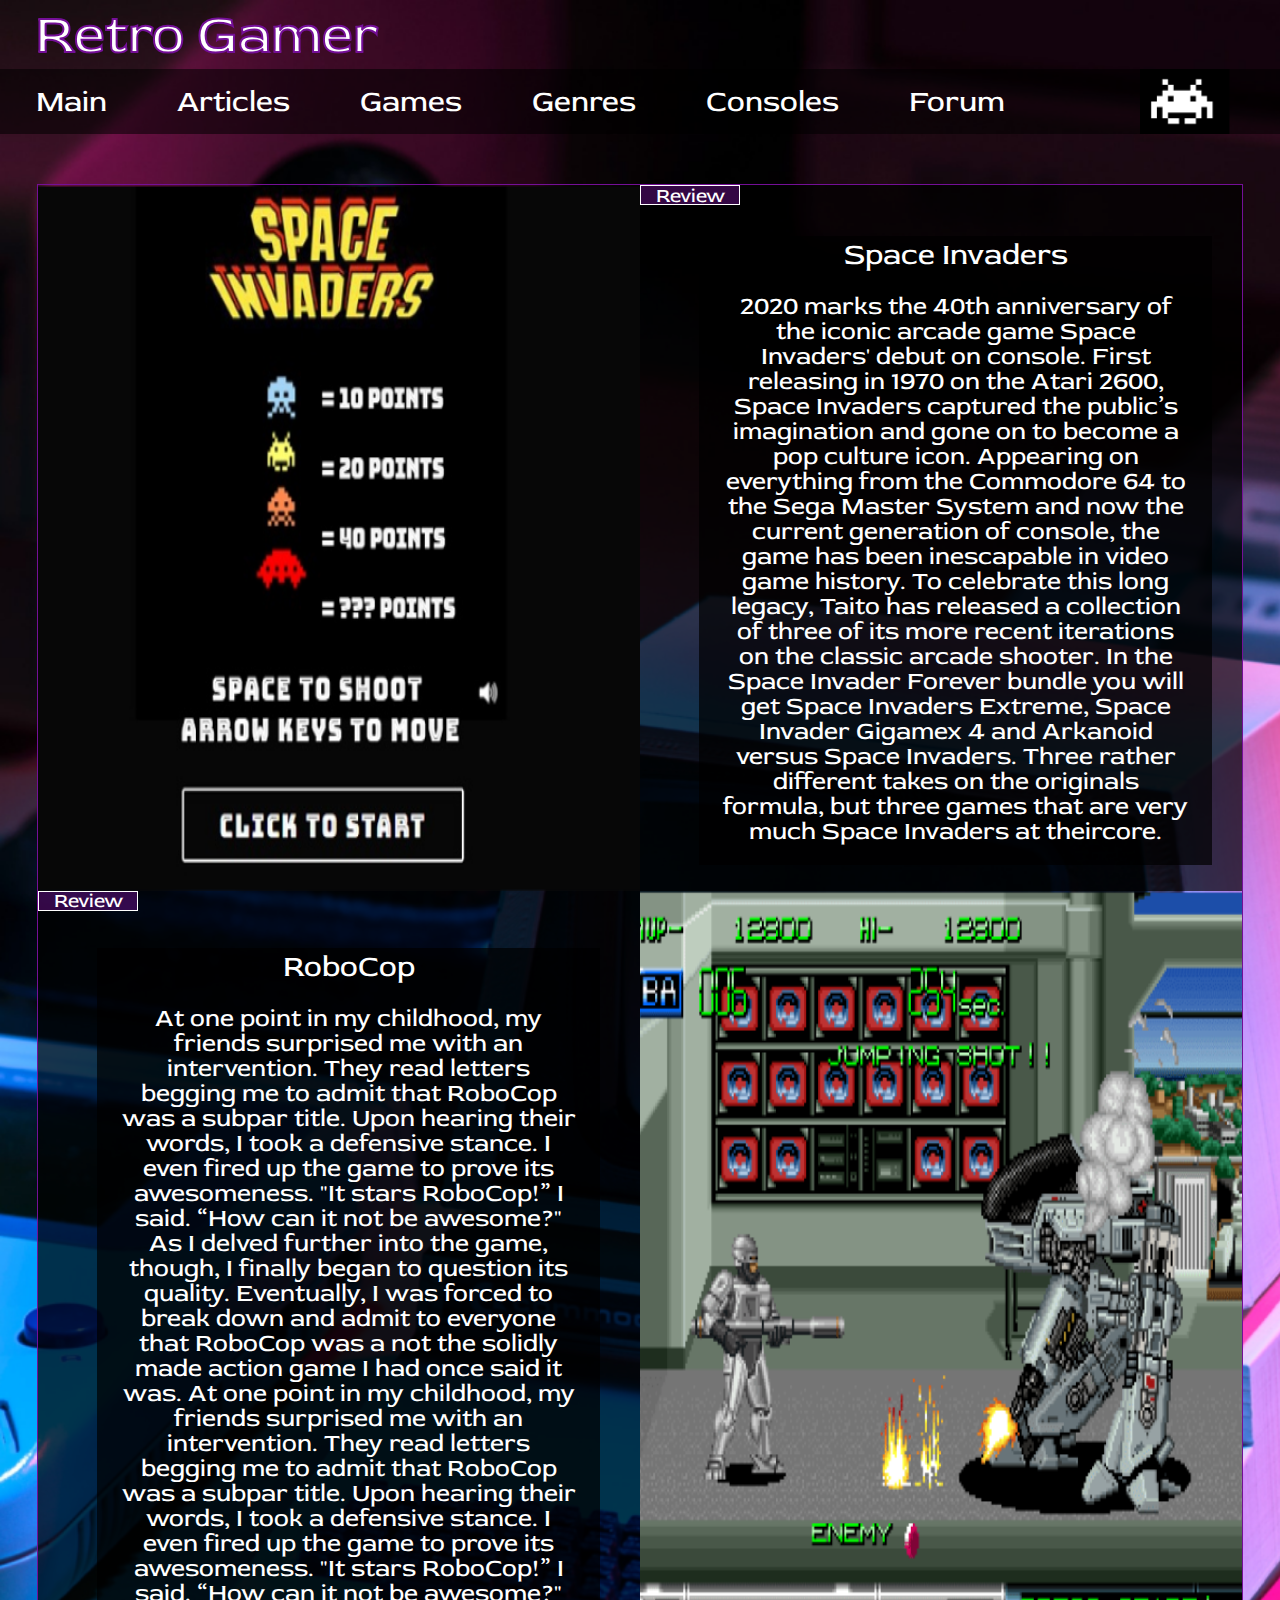
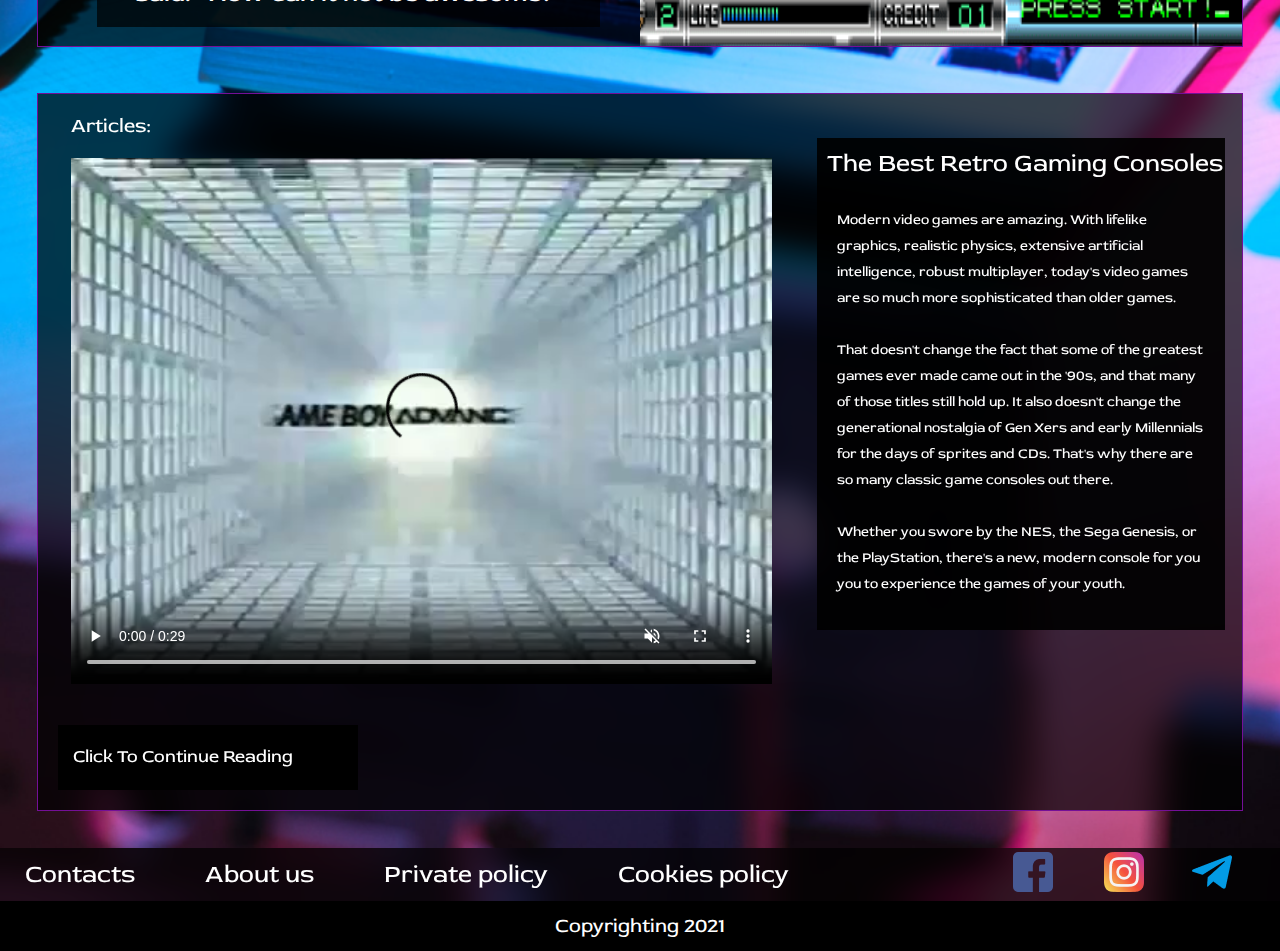
<file: ansible/roles/nginx_setup/files/retro_gamer_website/index.html>
<!doctype html>
<html lang="en">
<head>
    <meta charset="UTF-8">
    <title>Retro Gamer</title>
    <meta name="viewport"
          content="width=device-width, user-scalable=no, initial-scale=1.0, maximum-scale=1.0, minimum-scale=1.0">
    
    
    <link rel="stylesheet" href="css/style.css">
    <link href="https://fonts.googleapis.com/css2?family=Red+Rose&display=swap" rel="stylesheet">
    <link rel="stylesheet" type="text/css" href="css/media.css">
    <title>Document</title>
</head>
<body>
<div class="wrapper">
    <header class="header">
        <div class="header__title">
            <h1 class="header__title-text">Retro Gamer</h1>
        </div>
        <div class="header__menu-container">

        <div class="burger-menu">
        <input type="checkbox" id="check-menu">
            <label for="check-menu"></label>
            <div class="burger-line first"> </div>
            <div class="burger-line second"> </div>
            <div class="burger-line third"> </div>
            <div class="burger-line fourth"> </div> 
              
            <nav class="header__menu">   

            <ul class="menu__list">
                
                <li class="menu__list-item"><a href="#" class="menu__list-item--link">Main</a></li>
                <li class="menu__list-item"><a href="#" class="menu__list-item--link">Articles</a></li>
                <li class="menu__list-item"><a href="#" class="menu__list-item--link">Games</a></li>
                <li class="menu__list-item"><a href="#" class="menu__list-item--link">Genres</a></li>
                <li class="menu__list-item"><a href="table.html" class="menu__list-item--link">Consoles</a></li>
                <li class="menu__list-item"><a href="#" class="menu__list-item--link">Forum
                </a></li>
            </ul>
        </nav>  
            </div>

        <nav class="header__menu">   

            <ul class="menu__list">
                
                <li class="menu__list-item"><a href="#" class="menu__list-item--link">Main</a></li>
                <li class="menu__list-item"><a href="#" class="menu__list-item--link">Articles</a></li>
                <li class="menu__list-item"><a href="#" class="menu__list-item--link">Games</a></li>
                <li class="menu__list-item"><a href="#" class="menu__list-item--link">Genres</a></li>
                <li class="menu__list-item"><a href="table.html" class="menu__list-item--link">Consoles</a></li>
                <li class="menu__list-item"><a href="#" class="menu__list-item--link">Forum
                </a></li>
            </ul>
        </nav>
        <div class="header__logo">
            <a href="#" class="header__logo-link">
                <img src="images/robot.png" alt="logo" class="logo">
            </a>
        </div>

        </div>
    </header>
    
    <section class="section__information">
        <div class="block__space-invaders">
            <img src="images/space_invaders.png" alt="space-invaders" class="space_invaders-image">
        </div>
        <div class="block__space-invader--information">
            <div class="space__invader-btn">
                <button class="space__invader-review">Review</button>
            </div>
            <div class="space-invader-container">
            <div class="space__invader-title">
                <h2 class="space__invader-title--text">Space Invaders</h2>
            </div>
            <div class="space__invader-block--text">
                <p class="space__invader-text">
                    2020 marks the 40th anniversary of the iconic arcade game Space Invaders' debut on console. First releasing in 1970 on the Atari 2600, Space Invaders captured the public’s imagination and gone on to become a pop culture icon. Appearing on everything from the Commodore 64 to the Sega Master System and now the current generation of console, the game has been inescapable in video game history.
                    To celebrate this long legacy, Taito has released a collection of three of its more recent iterations on the classic arcade shooter. In the Space Invader Forever bundle you will get Space Invaders Extreme, Space Invader Gigamex 4 and Arkanoid versus Space Invaders. Three rather different takes on the originals formula, but three games that are very much Space Invaders at theircore.
                </p>
            </div>
            </div>
        </div>
        <div class="block__robocop-information">
            <div class="robocop__information-btn">
                <button class="robocop__information-review">Review</button>
            </div>
            <div class="robocop__information-container">
            <div class="robocop__information-title">
                <h2 class="robocop__information-title--text">RoboCop</h2>
            </div>
            <div class="robocop__information-block--text">
            <p class="robocop__information-text">
                At one point in my childhood, my friends surprised me with an intervention. They read letters begging me to admit that RoboCop was a subpar title. Upon hearing their words, I took a defensive stance. I even fired up the game to prove its awesomeness. "It stars RoboCop!” I said. “How can it not be awesome?" As I delved further into the game, though, I finally began to question its quality. Eventually, I was forced to break down and admit to everyone that RoboCop was a not the solidly made action game I had once said it was.
                At one point in my childhood, my friends surprised me with an intervention. They read letters begging me to admit that RoboCop was a subpar title. Upon hearing their words, I took a defensive stance. I even fired up the game to prove its awesomeness. "It stars RoboCop!” I said. “How can it not be awesome?"
            </p>
            </div>
            </div>
        </div>
        <div class="block__robocop-image">
            <img src="images/robocop.png" alt="robocop" class="robocop-image">
        </div>
    </section>

    <article class="articles">
        <div class="articles__title">
            <h1 class="articles__title-text">Articles:</h1>
        </div>
        <div class="articles__container">
            <div class="articles__left-block">
                <div class="block__tetris">
                    <video class="video" width="" height="376.66" controls ="controls" autoplay="yes" muted="true" loop >
                    <source src="./video/Gameboy Advance SP Commercial.mp4" type="video/mp4" >
                        </video>
                    
                </div>
                
            </div>
            <div class="articles__right-block">
        <div class="block__games-information">
            <div class="games__information-title">
                <h2 class="games__title-text">
                    The Best Retro Gaming Consoles
                </h2>
            </div>
            <div class="games__information-block--text">
                <p class="games__information-text">
                    Modern video games are amazing. With lifelike graphics, realistic physics, extensive artificial intelligence, robust multiplayer, today's video games are so much more sophisticated than older games.
                    <br>
                    <br>
                    That doesn't change the fact that some of the greatest games ever made came out in the '90s, and that many of those titles still hold up. It also doesn't change the generational nostalgia of Gen Xers and early Millennials for the days of sprites and CDs. That's why there are so many classic game consoles out there.
                    <br>
                    <br>
                    Whether you swore by the NES, the Sega Genesis, or the PlayStation, there's a new, modern console for you you to experience the games of your youth.
                </p>
            </div>
        </div>
        </div>

        </div>
        <div class="block__more-information">
                    <button class="more__information-btn"><span>Click To Continue Reading<span></button>
                </div>
    </article>

   
    <footer class="footer">

        <div class="footer__menu-container">

        <nav class="footer__menu">
            <ul class="footer_menu__list">

                <li class="menu_footer__list-item"><a href="ContatcsUs.html" class="footer_menu__list-item--link">Contacts</a></li>

                <li class="menu_footer__list-item"><a href="#" class="footer_menu__list-item--link">About us</a></li>

                <li class="menu_footer__list-item"><a href="#" class="footer_menu__list-item--link">Private policy</a></li>

                <li class="menu_footer__list-item"><a href="#" class="footer_menu__list-item--link">Cookies policy</a></li>

            </ul>
                </nav>
                <div class="footer__contact_pic">
  
                
                <img  src="images/facebook 1.png"  alt="contact" class="contact">
                

             <a href="table.html">
                <img src="images/instagram 1.png" alt="contact" class="contact">
            </a>

             <a href="table.html">
                <img src="images/telegram (1) 1.png" alt="contact" class="contact">
            </a>
               
                 </div>
                        
                                </div >

         

       
        

            <div class="top_down_copright">
                <p class="bottom"> Copyrighting 2021</p>
            </div>
            
        
            </footer>

</body>
</html>
</file>
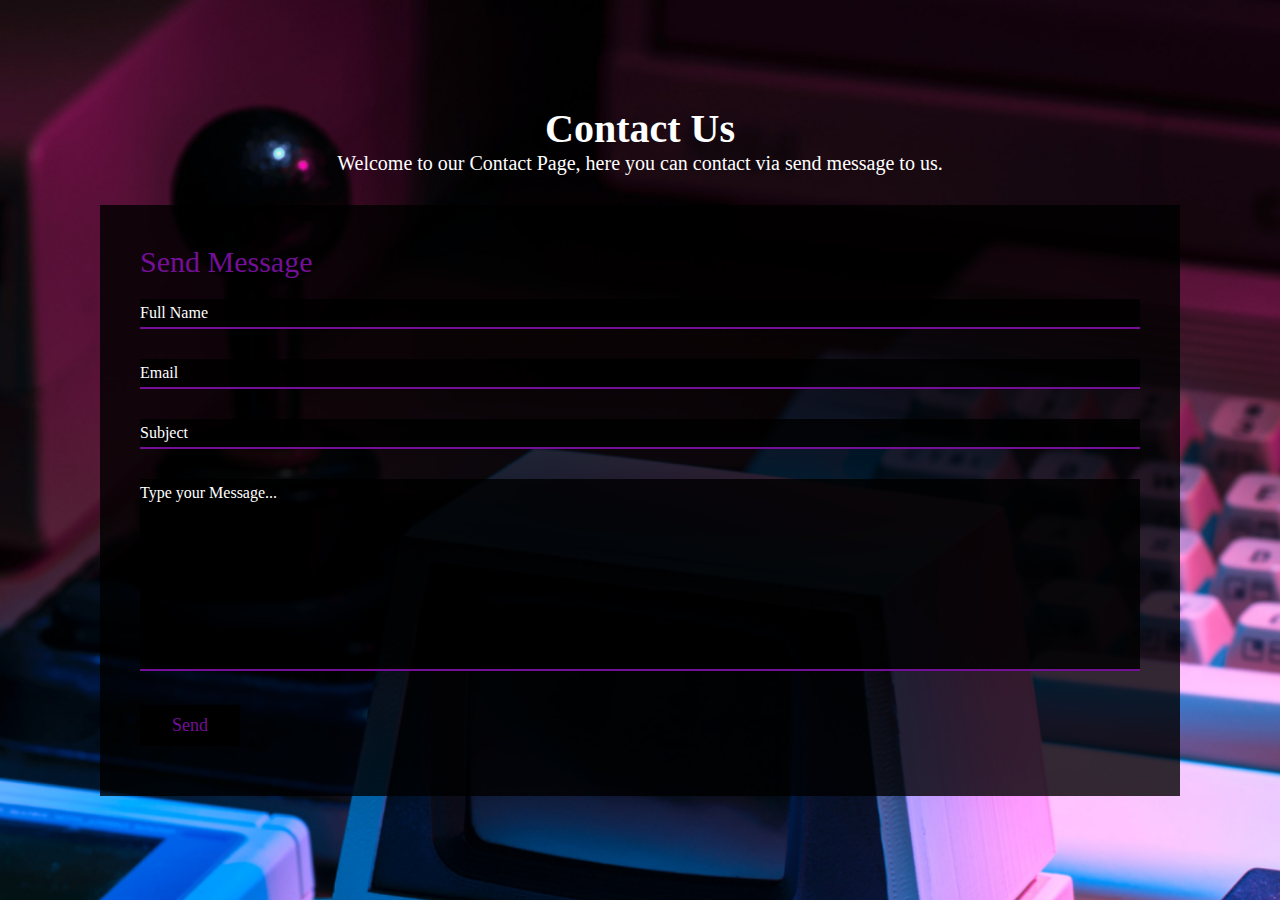
<file: ansible/roles/nginx_setup/files/retro_gamer_website/ContatcsUs.html>
<!DOCTYPE html>
	<html lang="en">
	<head>
		<link rel="stylesheet" type="text/css" href="css/contactStyle.css">
		<meta charset="UTF-8">
		<meta name="viewport" content="width=device-width, initial-scale=1.0">
		<title>Contact Us</title>
	</head>
	<body>
			<section class="contact">
				<div class="content">
					<h2>Contact Us</h2>
					<p>Welcome to our Contact Page, here you can contact via send message to us.</p>
				</div>
					
				<div class="container">

					<div class="contactform">
						<form>
							<div class="boxes">
							<h2>Send Message</h2>
							<div class="inputBox">
								<input type="text" name="" required="required">
								<span>Full Name</span>
							</div>

							<div class="inputBox">
								<input type="text" name="" required="required">
								<span>Email</span>
							</div>

							<div class="inputBox">
								<input type="text" name="" required="required">
								<span>Subject</span>
							</div>

							<div class="inputBox">
								<textarea rows="10" cols="45" required="required"></textarea>
								<span>Type your Message...</span>
							</div>

							<div class="inputBox">
								<input  type="submit" name="" value="Send">
							</div> 
							</div>
						</form>

					</div>



<!--
				<div class="contactInfo">
					<div class="input-box">
						
						<div class="text">
							<h3>Addresss</h3>
							<p>Lviv,st.Banderu 56ab</p>
						</div>
						<div class="icon">
							<img class="pic"src="images/maps-and-flags.png" alt="">
						</div>
					</div>

					<div class="input-box">
						
						<div class="text">
							<h3>Email</h3>

							<p>retro215@gmail.com</p>
						</div>
						<div class="icon">
							<img class="pic" src="images/email.png" alt="">
						</div>
					</div>

					<div class="input-box">
						
						<div class="text">
							<h3>Phone</h3>
							<p>(+380-54-321-23-53)</p>
						</div>
						<div class="icon">
							<img class="pic" src="images/phone-call.png" alt="">
						</div>
					</div>
				</div>
				
			</div>
-->

		</section>
</body>
</html>
</file>
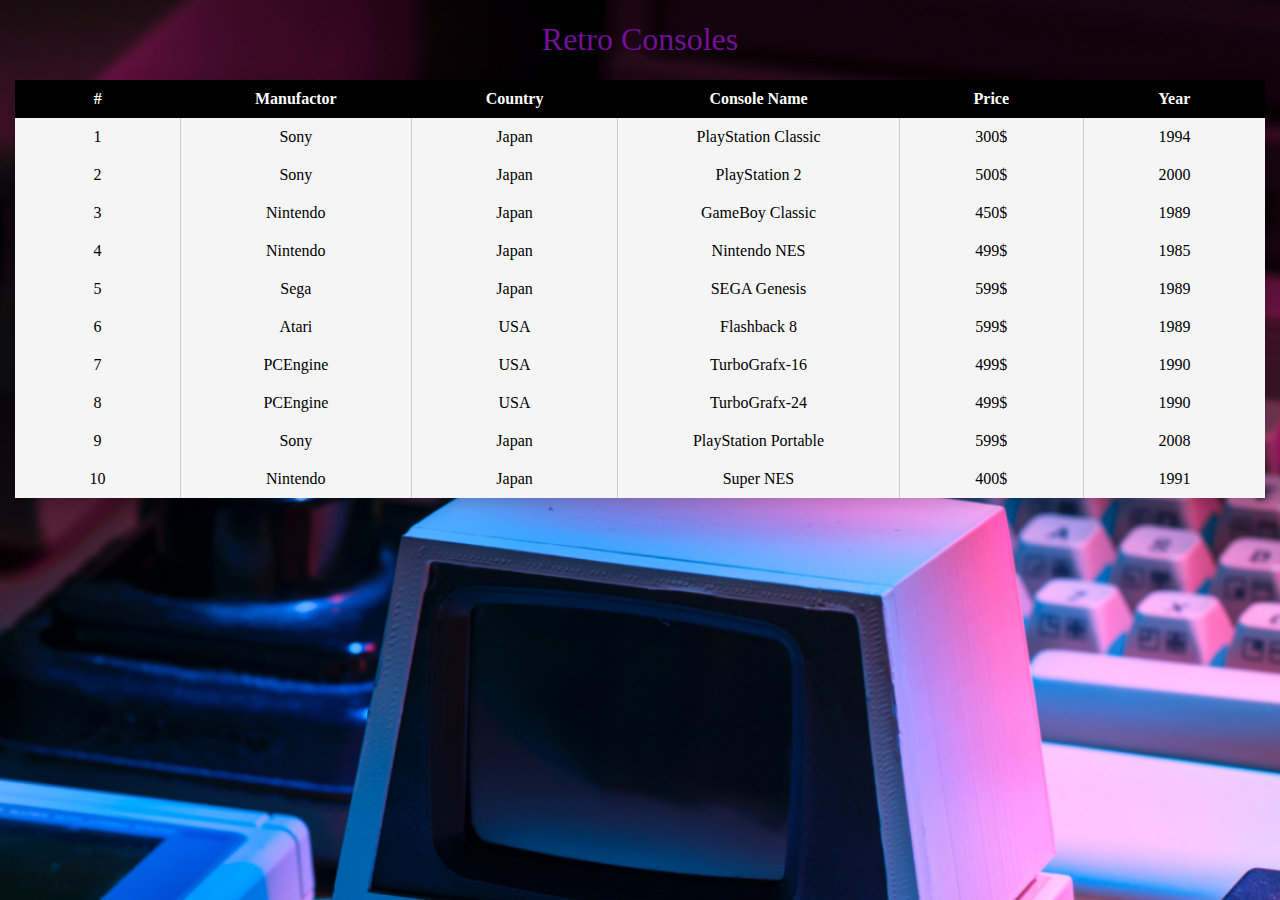
<file: ansible/roles/nginx_setup/files/retro_gamer_website/table.html>
<!DOCTYPE html>
<html lang="en">
<head>
	<meta charset="UTF-8">
	<meta name="viewport" content="width=device-width, initial-scale=1.0">
	<link rel="stylesheet" type="text/css" href="css/table.css">
	<title>Consoles</title>
</head>
<body>
		<header class="top">
			<h1><a class="back" href="index.html">Retro Consoles</a></h1>
			
			</header>
		<div class="container">
			 
			<div class="wrapper">
			
			<table class="table">
				<thead>
					<tr>
						<th>#</th>
						<th>Manufactor</th>
						<th>Country</th>
						<th>Console Name</th>
						<th>Price</th>
						<th>Year</th>
						
					</tr>
				</thead>

				<tbody>
					<tr>
						<td>1</td>
						<td>Sony</td>
						<td>Japan</td>
						<td>PlayStation Classic</td>
						<td>300$</td>
						<td>1994</td>
					</tr>

					<tr>
						<td>2</td>
						<td>Sony</td>
						<td>Japan</td>
						<td>PlayStation 2</td>
						<td>500$</td>
						<td>2000</td>
					</tr>

					<tr>
						<td>3</td>
						<td>Nintendo</td>
						<td>Japan</td>
						<td>GameBoy Classic</td>
						<td>450$</td>
						<td>1989</td>
					</tr>

					<tr>
						<td>4</td>
						<td>Nintendo</td>
						<td>Japan</td>
						<td>Nintendo NES</td>
						<td>499$</td>
						<td>1985</td>
					</tr>

					<tr>
						<td>5</td>
						<td>Sega</td>
						<td>Japan</td>
						<td>SEGA Genesis</td>
						<td>599$</td>
						<td>1989</td>
					</tr>


					<tr>
						<td>6</td>
						<td>Atari</td>
						<td>USA</td>
						<td>Flashback 8</td>
						<td>599$</td>
						<td>1989</td>
					</tr>


					<tr>
						<td>7</td>
						<td>PCEngine</td>
						<td>USA</td>
						<td>TurboGrafx-16</td>
						<td>499$</td>
						<td>1990</td>
					</tr>

					<tr>
						<td>8</td>
						<td>PCEngine</td>
						<td>USA</td>
						<td>TurboGrafx-24</td>
						<td>499$</td>
						<td>1990</td>
					</tr>

					<tr>
						<td>9</td>
						<td>Sony</td>
						<td>Japan</td>
						<td>PlayStation Portable</td>
						<td>599$</td>
						<td>2008</td>
					</tr>

					<tr>
						<td>10</td>
						<td>Nintendo</td>
						<td>Japan</td>
						<td>Super NES </td>
						<td>400$</td>
						<td>1991</td>
					</tr>
				</tbody>
				
			</table>
					</div>
</body>
</html>
</file>
<file: ansible/roles/nginx_setup/files/retro_gamer_website/css/style.css>
*,
*::after,
*::before {
    box-sizing: border-box;
    margin: 0;
    padding: 0;
}
ul{
    list-style: none;
}
a{
    text-decoration: none;
    color: white;
}
.wrapper{
    
    margin: 0 auto; 
        background: url('../images/background-image.png')  ;
    background-size: cover;
}
.header{
    margin-bottom: 50px;
}
.header__title-text{
    font-family: "Red Rose";
    font-weight: normal;
    font-size: 55px;
    line-height: 69px;
    color: white;
    -webkit-text-stroke: 2px #740F97;
    margin-left: 35px;
}
.header__menu-container{
    display: flex;
    flex-direction: row;
    position: relative;
    text-align: center;
    color: #740F97;
    height: 65px;
    background-color: rgba(0, 0, 0, 0.55);
}



#check-menu{
    display: none;
}



.menu__list{
    display: flex;
    flex-direction: row;
    flex-wrap: wrap;    
    height: 100%;
    align-items: center;
    margin-left: 36px;
    
    
}

.menu__list-item{

    margin-right: 70px;
}

.menu__list-item a:hover{
    color: purple;
}
.menu__list-item--link{
    font-family: Red Rose;
    font-weight: normal;
    font-size: 30px;
    line-height: 37px;
    
    
}

.menu__list-item{
transition-duration: 1000ms;
}
.menu__list-item:hover{
    transform: scale(1.3) rotate(1turn);
    
}
.header__logo{
    display: flex;
    flex-direction: row;
    margin-right: auto;
    margin-left: auto;
}
.logo{
    width: 90.5px;
    height: 65px;
}
.header__logo-link{
transition-duration: 1000ms;
}

.header__logo-link:hover{
transform: scale(1.5);
}


.section__information{
    display: flex;
    flex-wrap: wrap;
    flex-direction: row;
    margin-left: 37px;
    margin-right: 37px;
    margin-bottom: 46px;
    border:1px solid #740F97;
}
.block__space-invaders, .block__robocop-image{
    width: 50%;
}
.block__space-invaders img, .block__robocop-image img{
    width: 100%;
    height: 100%;
}
.block__space-invader--information{
    width: 50%;
    background: rgba(0, 0, 0, 0.7);
   
    box-sizing: border-box;
  
}
.space__invader-review, .robocop__information-review{
    width: 100px;
    height: 20px;
    background: rgba(116, 15, 151, 0.45);
    border: 1px solid #ffffff;
    cursor: pointer;
}
.space__invader-review:valid, .robocop__information-review{
    font-family: Red Rose;
    font-weight: normal;
    font-size: 20px;
    line-height: 17px;
    text-align: center;
    color: #ffffff;

}

.space-invader-container{
    margin: 30px 30px 26px 59px;
    background: rgba(0, 0, 0, 0.7);
}
.space__invader-title--text, .robocop__information-title--text{
    text-align: center;
    font-family: Red Rose;
    font-weight: normal;
    font-size: 30px;
    line-height: 37px;
    color: #FFFFFF;
}


.space__invader-text, .robocop__information-text{
    text-align: center;
    font-family: Red Rose;
    font-weight: normal;
    font-size: 18px;
    line-height: 22px;
    color: #FFFFFF;
    padding:21px;
}
.block__robocop-information{
    width: 50%;
    background: rgba(0, 0, 0, 0.7);
   
}
.robocop__information-container{
    margin: 37px 40px 19px 59px;
    background: rgba(0, 0, 0, 0.7);
}
.articles{
    display: flex;
    flex-wrap: wrap;
    margin: 37px;
    background: rgba(0, 0, 0, 0.7);
    backdrop-filter: blur(15px);
    border: 1px solid #740F97;
}
.articles__title{
    margin: 19px 0px 0px 33px;
}
.articles__title-text{
    font-family: Red Rose;
    font-weight: normal;
    font-size: 20px;
    line-height: 25px;
    color: #FFFFFF;
}
.articles__container{
    display: flex;

    
}
.articles__left-block{
    
    width: 50%;
    margin: 20px 45px 0px 33px;
}
.articles__right-block{
     display: flex;
    flex-wrap: wrap;
    width: 50%;
    background: rgba(0, 0, 0, 0.7);
    backdrop-filter: blur(15px);
    height: 492px;
    margin-right: 17px;
}

.block__more-information{
    display: flex;
    margin:20px;
}
.block__tetris{
    display: flex;
    flex-wrap: wrap;
    margin-bottom: 21px;
}
.block__tetris video{
    width: 100%;
    height: 100%;
}
.more__information-btn{
    width: 300px;
    height: 65px;
    background: #000000;
    transition: all 0.5s;
    color: #fff;
 
    border: none;
    cursor: pointer;
}
.more__information-btn{
    font-family: Red Rose;
    text-align: left;
    padding-left: 15px;
    font-style: normal;
    font-weight: normal;
    font-size: 18px;
    line-height: 22px;
    color: #FFFFFF;
}
.more__information-btn span{
    position: relative;
    transition: 0.5s;
    
}

.more__information-btn span:after{
    content: '\27A4 ';
    position: absolute;
    opacity: 0;
    
    transition: 0.5s;
}
.more__information-btn:hover span{
    padding-right: 25px;
}

.more__information-btn:hover span:after{
    opacity: 1;
}

.games__information-title{
    margin-bottom: 28px;
}
.games__title-text{
    font-family: Red Rose;
    font-weight: normal;
    font-size: 25px;
    line-height: 31px;
    color: #FFFFFF;
    padding-left: 10px;
    margin-top: 10px;
}
.games__information-text{
    font-family: Red Rose;
    font-weight: normal;
    font-size: 18px;
    line-height: 22px;
    color: #FFFFFF;
    padding-left: 20px;
    padding-right: 20px;    
}

.block_games-information{
    display: flex;
    flex-wrap: wrap;
}


/* footerr */
.footer__menu-container{
    display: flex;
    background: rgba(0, 0, 0, 0.7);
    backdrop-filter: blur(15px);
    align-items: center;
    height: 53px;
}
.footer__menu{
    width: 100%;
}
.footer_menu__list{
    display: flex;
    width: calc(100% - 25px);
    margin-left: 25px;
}
.menu_footer__list-item{
    margin-right: 70px;
}
.menu_footer__list-item:last-child{
    margin-right: 0;
}
.footer_menu__list-item--link{
    font-family: Red Rose;
    font-weight: normal;
    font-size: 25px;
    color: #FFFFFF;
    white-space: nowrap;
}

.menu_footer__list-item{
    transition-duration: 1000ms
}
.menu_footer__list-item a:hover{
    color: purple;
}
.menu_footer__list-item:hover{
    transform: scale(1.3) ;
     transform: translateY(-30px);
}
.footer__contact_pic{
    display: flex;
}
.footer__contact_pic img{
    margin-right: 51px;
}
.footer__contact_pic img:last-child{
    margin-right: 48px;
}



.top_down_copright{
    display: flex;
    justify-content: center;
    align-items: center;
    height: 50px;
    background: #000000;
}
.bottom{
    font-family: Red Rose;
    font-weight: normal;
    font-size: 20px;
    color: #FFFFFF;
}
.contact{
    width: 40px;
    height: 40px;
    transition-duration: 1000ms;


   }

.contact:hover  {
    transform: translateY(-30px);
    
}
</file>
<file: ansible/roles/nginx_setup/files/retro_gamer_website/css/media.css>
/* Header  */
@media (max-width: 2560px)
{
	.burger-menu{
    display: none;  
}


}
@media(max-width: 1600px){
	.space__invader-text{
		font-size: 25px;
		line-height: 25px;

	}
	.robocop__information-text{
	font-size: 25px;
		line-height: 25px;
	}

	.games__information-text{
		font-size: 25px;
		line-height: 26px;
	}
}
@media (max-width: 1440px)
{
	


	.header__logo{
		margin-right:  50px;
	}
}

@media(max-width: 1300px){
	.games__information-text{
		font-size:14px;
	}
}
@media (max-width: 1200px) and (min-width: 1181px)
{
	.burger-menu{
    display: none;  
}
	.menu__list{
	margin-left: 36px;
	}
	.menu__list-item{
		margin-right: 55px; 
	}

	.menu__list-item--link{
		font-size: 28px;


	}
}

@media (max-width: 1181px) and (min-width: 1049px ){
	.burger-menu{
    display: none;  
}
	.header__menu-container{

	}

	.header__menu{

	}

	.menu__list{
	margin-left: 36px;
	}

	.menu__list-item{
		margin-right: 55px; 
	}

	.menu__list-item--link{
		font-size: 26px;


	}

	.header__logo{

	}

	.header__logo-link{

	}

	.header__title-text{
		font-size: 
	}
}


@media (max-width: 1049px) and (min-width: 920px){
		
		.burger-menu{
    display: none;  
}
	.header__menu-container{

	}

	

	.menu__list{
	margin-left: 36px;
	}

	.menu__list-item{
	margin-right: 45px;
	}

	.menu__list-item--link{
		font-size: 22px;
	 
	}

	.header__logo{

	}

	.header__logo-link{

	}
	.header__title-text{
		font-size: 52px;
		line-height: 65px;
	
	}


}

@media (max-width: 920px) and (min-width: 870px){

.burger-menu{
    display: none;  
}
	.header__menu-container{

	}

	.header__menu{
		margin-left: 36px;
	}

	.menu__list{
	
	}

	.menu__list-item{
	margin-right: 45px;
	}

	.menu__list-item--link{
		font-size: 19px;
	 
	}

	.header__logo{

	}

	.header__logo-link{

	}
	.header__title-text{
	font-size: 49px;
		line-height: 62px;
	
	}


}
@media (max-width: 870px) and (min-width: 850px){
.burger-menu{
    display: none;  
}
	.header__menu-container{

	}

	.header__menu{

	}

	.menu__list{
	
	}

	.menu__list-item{
	margin-right: 38px;
	}

	.menu__list-item--link{
		font-size: 19px;
	
	}

	.header__logo{

	}

	.header__logo-link{

	}
	.header__title-text{
		font-size: 47px;
		line-height: 60px;

	}
}
@media (max-width: 850px) and (min-width: 759px){

	.burger-menu{
    display: none;  
}
.header__menu-container{

	}

	.header__menu{

	}

	.menu__list{
		
	}

	.menu__list-item{
	margin-right: 38px;
	}

	.menu__list-item--link{
		font-size: 17px;
	 
	}

	.header__logo{

	}

	.header__logo-link{
		margin-right: -10px;
	}
	.header__title-text{
		font-size: 45px;
		line-height: 60px;

	}

	}
@media all and (max-width: 759px){

.menu__list{
	margin-left: 0px;
}
.burger-menu{
    display: block;  
}
	.header__menu-container{
    display: flex;
    flex-direction: row;
    position: relative;
    text-align: center;
    height: 65px;
    background-color: rgba(0, 0, 0, 0.55);
}

#check-menu{
    display: none;
}

label{
    display: block;
    position: absolute;
    top:0;
    left:0;
    width: 100%;
    height: 100%;
    cursor: pointer;
    z-index: 2;
    line-height: 69px;  
}

.burger-line{
    position: absolute;
    top: 21px;
    left:10px;
    width: 35px;
    height: 3px;
    background-color: #fff;
    transition: .5s all;
}

.second, .third{
    top: 30px;
}

.fourth{
    top: 39px;  
}

.header__menu   {
    display: block;
    position: absolute;
    width: 100%;
    bottom: 0;
    right: 0;   
    transform: translateY(100%);
    max-height: 0;
    font-size: 0;
    overflow: hidden;
    transition: .5s all;

}

.menu__list-item{
    display: flex;
    display: block;
    flex-wrap: wrap;
    flex-direction: column;
    width: 100%;
    
    color: white;
    text-decoration: none;
    border-top: 1px solid rgba(255,255,255,.3);
    background-color: #000;
     padding: 23px;
     margin: -1px;
}
.menu__list-item{
transition-duration: none;
}
.menu__list-item:hover{
    transform: none;
    
}

#check-menu:checked ~ .header__menu{
    max-height: 500px;
    font-size: 16px;
}

#check-menu:checked ~ .first{
    display: none;

}

#check-menu:checked ~ .second{
    transform: rotate(45deg);
    
}

#check-menu:checked ~ .third{
    transform: rotate(-45deg);
    
}

#check-menu:checked ~ .fourth{
    display: none;

}
	

	.header__menu-container{

	}

	.header__menu{
		
	}


	
	
	

	.menu__list-item--link.a{
		
		font-size: 20px;

	
	}

	
	
	.header__logo{
		margin-right: 20px;
	}

	.header__logo-link{
		margin-left: 30px;
	}
	.header__title-text{
		font-size: 35px;
		line-height: 54px;
		margin-left: 22px;
	
	}
}


/*@media (max-width: 768px) and (min-width: 690px){

	.header__menu-container{

	}

	.header__menu{

	}

	.menu__list{
	
	}

	.menu__list-item{
	margin-right: 33px;
	}

	.menu__list-item--link{
		font-size: 15px;
	 /*font-size: 55px;
	 margin-left: 81px;
	}

	.header__logo{

	}

	.header__logo-link{

	}
	.header__title-text{
		font-size: 41px;
		line-height: 54	px;
	/*	font-size: 72px;
    line-height: 100px; 2560px
	}

}*/
/*
@media (max-width: 720px) and (min-width: 660px){

	.header__menu-container{

	}

	.header__menu{

	}

	.menu__list{
	
	}

	.menu__list-item{
	margin-right: 33px;
	}

	.menu__list-item--link{
		font-size: 15px;
	 /*font-size: 55px;
	 margin-left: 81px;
	}

	.header__logo{

	}

	.header__logo-link{

	}
	.header__title-text{
		font-size: 41px;
		line-height: 54	px;
	/*	font-size: 72px;
    line-height: 100px; 2560px
	}

}
*/
/* Main Part*/

@media (max-width: 1440px) and (min-width: 1400px){
.space__invader-text{
		font-size: 24px;
	}

	.robocop__information-text{
		font-size: 24px;
	}

	.games__information-text{
		font-size: 24px;
	}
	.block-tetris{
		width: 80%;
		height: 70%;

	}

	.video{
		width: 80%;
		height:80%; 

	}
	.articles__right-block{
				width: 100%;
				height: 492px;
	}
}
@media (max-width: 1100px){
	.block__space-invaders{
		width: 100%;

	}
	.block__space-invader--information{
		width: 100%;

	}
	.block__robocop-image{
		width: 100%
	}

	.block__robocop-information{
		width:100%;
	}

	.block__tetris{
		width: 100%;
	}

	.articles__right-block{
				width: 100%;
				height: 492px;
	}

	.more__information-btn{
		
	}
	.robocop__information-container{
		margin:15px;

	}
	.space-invader-container{
		margin:15px;
	}

}

@media (max-width: 640px) and (min-width: 600px){
	.block__space-invaders{
		width: 100%;

	}
	.block__space-invader--information{
		width: 100%;
	}

	.space__invader-text{
		font-size: 14px;
	}
	.space__invader-block--text{
		font-size: 22px;
	}

	.space__invader-btn{
		font-size: 16px;
	}
	.robocop__information-btn{
				font-size: 16px;
	}

	.robocop__information-block--text{
		font-size: 22px;
	}

	.robocop__information-text{
		font-size: 14px;
	}

	.robocop__information-container{
		margin:15px;

	}
	.space-invader-container{
		margin:15px;
	}
}



@media (max-width: 600px) and (min-width: 550px ){
	.block__space-invaders{
		width: 100%;

	}
	.block__space-invader--information{
		width: 100%;
	}

	.space__invader-text{
		font-size: 12px;
	}
	.space__invader-block--text{
		font-size: 18px;
	}

	.space__invader-btn{
		font-size: 13px;
	}
	.robocop__information-btn{
				font-size: 13px;
	}

	.robocop__information-block--text{
		font-size: 18px;
	}

	.robocop__information-text{
		font-size: 12px;
	}
	.robocop__information-container{
		margin:15px;

	}
	.space-invader-container{
		margin:15px;
	}
}

@media (max-width: 550px) and (min-width: 320px ){
	.block__space-invaders{
		width: 100%;

	}
	.block__space-invader--information{
		width: 100%;
	}

	.space__invader-text{
		font-size: 12px;
		line-height: 13px;

	}
	.space__invader-block--text{
		font-size: 18px;

	}

	.space__invader-btn{
		font-size: 13px;
	}
	.robocop__information-btn{
				font-size: 13px;
	}

	.robocop__information-block--text{
		font-size: 18px;
	}

	.robocop__information-text{
		font-size: 12px;
		line-height: 13px;
	}

	.robocop__information-container{
		margin:15px;

	}
	.space-invader-container{
		margin:15px;
	}
}

@media (max-width: 320px){
	.robocop__information-container{
		margin:15px;

	}
	.space-invader-container{
		margin:15px;
	}

	.space__invader-text{
		font-size: 9px;
		line-height: 11px;
	}
	.space__invader-block--text{
		font-size: 18px;

	}

	.space__invader-title--text{
		font-size: 25px;
	}

	.space__invader-btn{
		font-size: 13px;
	}
	.robocop__information-btn{
				font-size: 13px;
	}

	.robocop__information-block--text{
		font-size: 18px;
	}

	.robocop__information-text{
		font-size: 9px;
		line-height: 11px;
	}
}
/* Article Main*/
@media(max-width:1440px){
.articles__left-block{
		width: 86%;
		
	}
}
@media (max-width: 1200px) and (min-width: 1100px){
	
}
@media (max-width: 1100px) and (min-width: 640px){
.block__tetris video{
	width: 100%;
	}

	.block__games-information{
		width: 100%;

	}
	.games__information-text{

	}

	.games__information-block--text{

	}

	.block__tetris{

	}

	.video{

	}

	.articles__container{
		flex-direction: column;	
		align-items: center;
	}
	.articles__right-block{
		width: 95%;
		margin-left: 14px;
	}

	.articles__left-block{
		width: 95%;
		margin-left: 42px;
	}

	.block__more-information{

	}

	.more__information-btn{
	}
	
}

@media (max-width: 640px) and (min-width: 550px){
.block__tetris video{
	width: 100%;
	}
	.games__title-text{

	}
	.block__games-information{
		width: 100%;


	}
	.games__information-text{
		font-size: 14px;
		
	}

	.games__information-block--text{

	}

	.block__tetris{

	}

	.video{

	}

	.articles__container{
		flex-direction: column;	
		align-items: center;
	}
	.articles__right-block{
		width: 95%;
		margin-left: 12px;
		height: 430px;
	}

	.articles__left-block{
		width: 95%;
		margin-left: 42px;
	}

	.block__more-information{

	}

	.more__information-btn{
	}
	
}

@media(max-width: 550px) and  (min-width: 320px ){
	.block__tetris video{
	width: 100%;
	}

	.block__games-information{
		width: 100%;


	}
	.games__title-text{
		font-size: 
	}
	.games__information-text{
		font-size: 10px;
		line-height: 16px;
	}

	.games__information-block--text{

	}

	.block__tetris{

	}

	.video{

	}

	.articles__container{
		flex-direction: column;	
		align-items: center;
	}
	.articles__right-block{
		width: 95%;
		margin-left: 14px;
		height: 430px;
	}

	.articles__left-block{
		width: 95%;
		margin-left: 42px;
	}

	.block__more-information{
		margin-top: 7px;
		width: 89%;
		font-size: 10px;	
	}

	.more__information-btn{
		font-size: 10px;
	}
}





/* Footer */
@media (max-width: 1100px){
    .footer__menu-container{
        flex-direction: column;
        height: 95px;
        justify-content: center;
    }
    .footer_menu__list{
        margin: 0 0 15px 0;
        justify-content: center;
        width: 100%;
    }
    .footer__contact_pic img:last-child{
        margin-right: 0;
    }
    .footer_menu__list-item--link{
        font-size: 20px;
    }
}
@media (max-width: 790px) and (min-width: 695px) {
    .footer_menu__list-item--link{
        font-size: 17px;
    }
    .contact{
    	width:30px;
    	height: 30px;
    }
}


@media (max-width: 695px) {
    .menu_footer__list-item{
        margin-right: 30px;
    }
    .footer_menu__list-item--link{
        font-size: 9px;
    }
    .bottom{
        font-size: 9px;
    }
    .contact{
    	width:18px;
    	height: 18px;
    }
    .more__information-btn:valid{
    	font-size: 15px;
    }
}
</file>
<file: ansible/roles/nginx_setup/files/retro_gamer_website/css/contactStyle.css>
*{
    	margin:0;
    	padding: 0;
    	box-sizing: border-box;
    	font-family: "Red Rose";
    }

      .contact{
      	
      	 
      	position: relative;
      	min-height: 100vh;
      	padding: 50px 100px;
      	display: flex;
      	justify-content: center;
      	 align-items: center;
      	 flex-direction: column;
      	 background: url(../images/background-image.png
      	 	);
      	 background-size: cover;
      	 margin: 0 auto;
      }
      .content{
      	max-width: 800px;
      	text-align: center; 
      }
        .content h2{
        	font-size: 40px;
        	font-weight: bold;
        	color:white;
        }

        .content p{
        	font-size: 20px;
        	font-weight: normal;
        	color:white;
        }
        .container{
        	width: 100%;
        	display: flex;
        	justify-content: center;
        	align-items: center;
        	margin-top: 30px;
        } 

        .container .contactInfo{
        	width: 50%;
        	display: flex;
        	flex-direction: column;

        }
/*
        .container .contactInfo .input-box{
        	position: relative;
        	padding: 20px 0;
        	 display: flex;
        	 justify-content: flex-end;

        }

        .container .contactInfo .input-box .icon{
        	width: 60px;
        	height: 60px;
        	background:white;
        	justify-content: center;
        	align-items: center;
        	border-radius: 50%;
        	font-size: 22px;

        }

        .container .contactInfo .input-box .pic{
        	width: 40px; 
        	height: 40px;
        
        	margin:9.5px;
        } 

        .container .contactInfo .input-box .text{
        	display: flex;
        	margin-left: 20px;
        	font-size: 22px;
        	color:white;
        	flex-direction: column;
        	font-weight: normal;
        }

        .container .contactInfo .input-box .text h3{
        	font-weight: bold;
        	color:#740F97; 
        	text-align: right;

        }
*/
        .contactform{
        	width: 100%;
        	padding: 40px;
        	 background-color: rgba(0, 0, 0, 0.8);


        }
        
        .contactform h2{
        	font-size: 30px;
        	color: #740F97;
        	font-weight: normal;
        }

        .contactform .inputBox{
        	position: relative;
        	width: 100%;
        	margin-top: 10px;
        }

        .contactform .inputBox input , textarea{
        	width: 100%;
        	padding: 5px 0;
        	font-size:16px;
        	margin: 10px 0;
        	border:none;
        	border-bottom: 2px solid #740F97;
        	outline: none; 
        	resize: none;

        	background: rgba(0, 0, 0, 0.8);
        	color: white;
        }

        .contactform .inputBox span{
        	position: absolute;
        	left: 0;
        	padding: 5px 0;
        	font-size:16px;
        	margin: 10px 0;
        	pointer-events: none;
        	transition: 0.5s;
        	color: white;


        }

        .contactform .inputBox input:focus ~ span, input:valid ~span,textarea:focus ~ span, textarea:valid ~span{
        	color: #740F97;
        	font-size: 12px;
        	transform: translateY(-20px);
    	}	


    	 .contactform .inputBox input[type="submit"]{
    	 		width: 100px;
    	 		background: black;
    	 		color:#740F97;
    	 		border:none;
    	 		cursor: pointer;
    	 		padding: 10px;
    	 		font-size: 18px;

    	 }
    	
    	 @media (max-width: 1000px)
    	 {
    	 	.contact
    	 	{
    	 		padding: 50px; 
    	 		
    	 	}

    	 	.container{
    	 		flex-direction:column;
    	 	}

    	 	.container .contactInfo{
    	 		margin-bottom: 40px;	
    	 	}

    	 	.container .contactInfo, .contactform{
    	 		width: 100%;	
    	 	}
    	 	.contactInfo p{
    	 		font-size: 15px;
    	 	}

    	 	.container .contactInfo .input-box{
    	 		justify-content: center;
    	 	}
    	 }
</file>
<file: ansible/roles/nginx_setup/files/retro_gamer_website/css/table.css>
.container{
	
	display: flex;
	flex-wrap: wrap;
	max-width: 1440px;
	margin: auto;
	padding: 0 15px;

}
body{

    margin: 0 auto;
    background: url('../images/background-image.png')  ;
    
    background-size: cover;
}
.back{
	text-decoration: none;
	font-weight: normal;
	color:#740F97;
	cursor: none;
}
header{
	display: flex;
	justify-content: center;	
	 font-family: "Red Rose";
    font-weight: normal;
   
}
.table{
	
	
	white-space: nowrap;

	border-collapse: collapse;
	box-shadow: 0 5px 15px rgba(0,0,0,0.2);
}


.table th, .table td{

	text-align: center;
	
	padding: 10px;
	
	
}

.table thead th{
	text-align: center;	
	background-color: black;
	color: white;
	width: 1%;	
	
	
}



.table tr{


		background: #f5f5f5;
		
}
.table tr{
	transition: all .3s;

}

.table tr:hover{
	background-color:#black;
	
}

.table td:not(:last-child){
	border-right: 1px solid #ccc;
	
}

.wrapper{
	overflow-x: auto;
	width: 100%;
	box-shadow: 0 5px 15px rgba(0,0,0,0.2);
	
}	
.table th{
	
	
}
.table td{
}

@media (max-width: 900px) and (min-width: 590px)
{
	.table th, .table td{
		font-size: 16px;
		padding: 12px;
	}
}

@media (max-width:  590px) and (min-width: 430px){
	.table th, .table td{
		font-size: 13px;
		padding: 12px;
	}
}

@media (max-width: 430px){
	.table th, .table td{
		font-size: 11px;
		padding: 12px;
	}

}
/*
@media all and (max-width: 600px){
	.table tr{
		display: block;
		margin-bottom: 30px;
	}

	.table th, .table td{
		display: block;
        text-align: center;
	}
}	.table td{
		border-right: none;
}
*/
</file>
